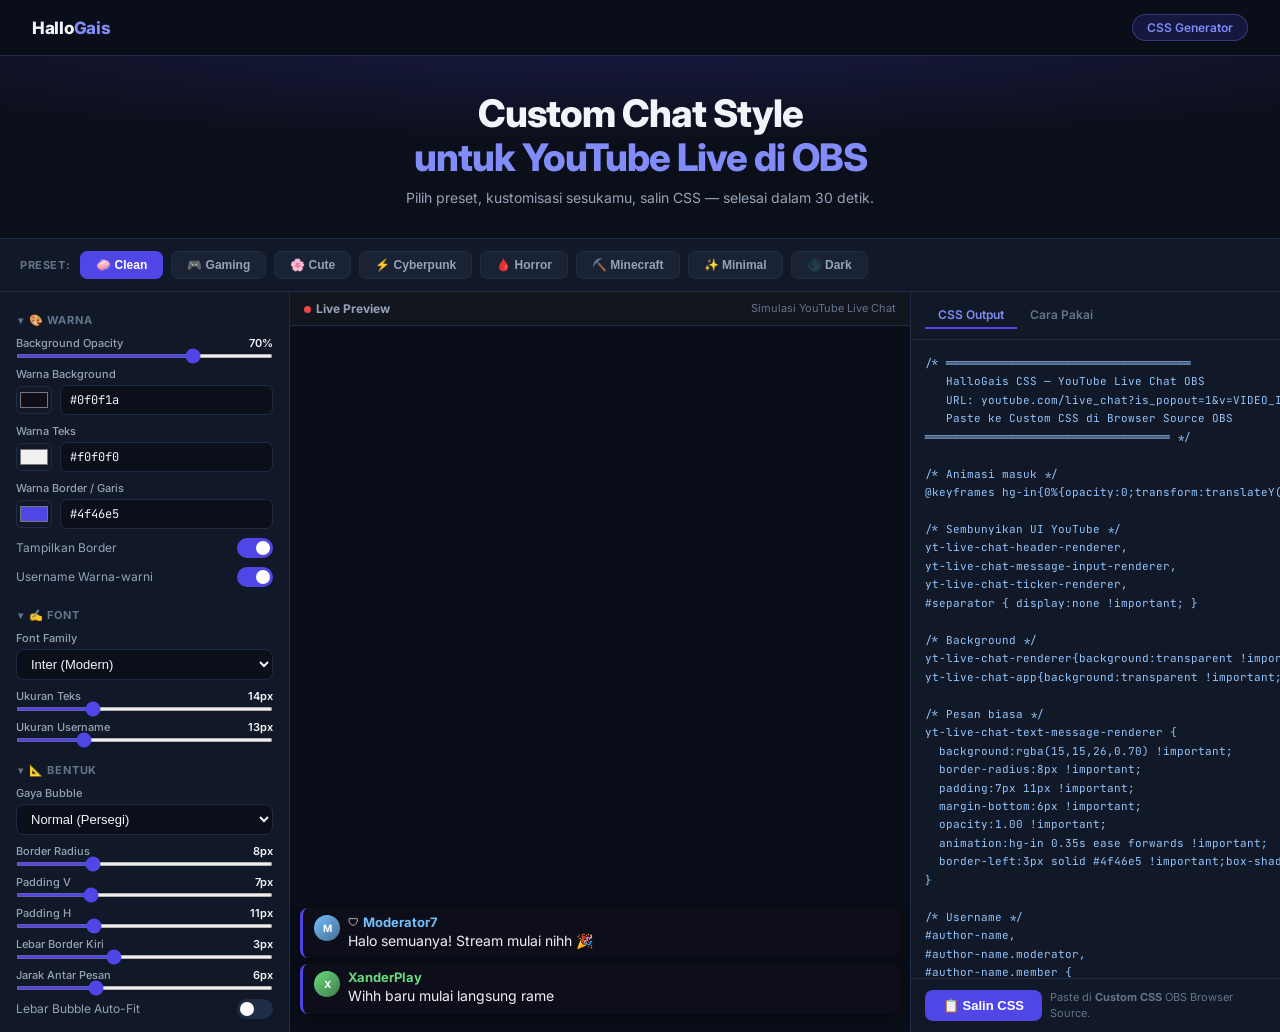
<file: hallogais-chat/index.html>
<!DOCTYPE html>
<html lang="id">

<head>
    <meta charset="UTF-8" />
    <meta name="viewport" content="width=device-width,initial-scale=1.0" />
    <meta name="description" content="HalloGais — Custom CSS Style Generator untuk YouTube Live Chat di OBS." />
    <title>HalloGais — CSS Style Generator</title>
    <link rel="preconnect" href="https://fonts.googleapis.com" />
    <link
        href="https://fonts.googleapis.com/css2?family=Inter:wght@400;500;600;700;800&family=Poppins:wght@400;600;700&family=Rajdhani:wght@500;700&family=Nunito:wght@600;700;800&family=Oxanium:wght@400;600;700&family=VT323&family=Press+Start+2P&family=Creepster&family=Bebas+Neue&family=JetBrains+Mono:wght@400;600&display=swap"
        rel="stylesheet" />
    <style id="preview-anim-style"></style>
    <style>
        *,
        *::before,
        *::after {
            box-sizing: border-box;
            margin: 0;
            padding: 0
        }

        :root {
            --bg: #0b0f19;
            --surface: #111827;
            --surface2: #1a2235;
            --border: #1e2d45;
            --p: #4F46E5;
            --p2: #818CF8;
            --text: #f1f5f9;
            --muted: #64748b;
            --muted2: #94a3b8;
            --success: #10b981
        }

        html {
            scroll-behavior: smooth
        }

        body {
            font-family: 'Inter', sans-serif;
            background: var(--bg);
            color: var(--text);
            min-height: 100vh;
            overflow-x: hidden
        }

        nav {
            display: flex;
            align-items: center;
            justify-content: space-between;
            padding: 14px 32px;
            border-bottom: 1px solid var(--border);
            background: rgba(11, 15, 25, .9);
            backdrop-filter: blur(14px);
            position: sticky;
            top: 0;
            z-index: 200
        }

        .brand {
            font-weight: 800;
            font-size: 17px;
            letter-spacing: -.3px
        }

        .brand em {
            color: var(--p2);
            font-style: normal
        }

        .pill {
            display: inline-block;
            padding: 5px 14px;
            border-radius: 99px;
            font-size: 12px;
            font-weight: 600;
            background: rgba(79, 70, 229, .18);
            color: var(--p2);
            border: 1px solid rgba(129, 140, 248, .3)
        }

        .hero {
            text-align: center;
            padding: 36px 20px 28px;
            background: radial-gradient(ellipse 80% 60% at 50% -10%, rgba(79, 70, 229, .2), transparent);
            border-bottom: 1px solid var(--border)
        }

        .hero h1 {
            font-size: clamp(22px, 3.5vw, 38px);
            font-weight: 800;
            letter-spacing: -1px;
            line-height: 1.15;
            margin-bottom: 8px
        }

        .hero h1 span {
            color: var(--p2)
        }

        .hero p {
            font-size: 14px;
            color: var(--muted2);
            max-width: 480px;
            margin: 0 auto;
            line-height: 1.6
        }

        .preset-bar {
            display: flex;
            gap: 8px;
            padding: 12px 20px;
            background: var(--surface);
            border-bottom: 1px solid var(--border);
            overflow-x: auto;
            align-items: center
        }

        .preset-bar>label {
            font-size: 11px;
            font-weight: 700;
            color: var(--muted);
            white-space: nowrap;
            text-transform: uppercase;
            letter-spacing: .6px;
            margin-right: 2px;
            flex-shrink: 0
        }

        .preset-btn {
            padding: 6px 15px;
            border-radius: 7px;
            font-size: 12px;
            font-weight: 700;
            border: 1.5px solid var(--border);
            background: var(--surface2);
            color: var(--muted2);
            cursor: pointer;
            transition: .2s;
            white-space: nowrap;
            flex-shrink: 0
        }

        .preset-btn:hover {
            border-color: var(--p2);
            color: var(--text)
        }

        .preset-btn.active {
            background: var(--p);
            color: #fff;
            border-color: var(--p)
        }

        .preset-btn.gaming.active {
            background: linear-gradient(135deg, #0a1a10, #003a1a);
            color: #00FF87;
            border-color: #00FF87
        }

        .preset-btn.cute.active {
            background: linear-gradient(135deg, #3a0020, #6a0035);
            color: #FF6BAE;
            border-color: #FF6BAE
        }

        .preset-btn.cyberpunk.active {
            background: linear-gradient(135deg, #1a0030, #2d0050);
            color: #ff00ff;
            border-color: #ff00ff;
            text-shadow: 0 0 8px #ff00ff
        }

        .preset-btn.horror.active {
            background: linear-gradient(135deg, #1a0000, #3a0000);
            color: #ff4444;
            border-color: #8b0000
        }

        .preset-btn.minecraft.active {
            background: linear-gradient(135deg, #2d2000, #1a3310);
            color: #ffe100;
            border-color: #5a3a1a;
            image-rendering: pixelated
        }

        .workspace {
            display: grid;
            grid-template-columns: 290px 1fr 370px;
            height: calc(100vh - 160px);
            min-height: 540px
        }

        .panel-controls {
            background: var(--surface);
            border-right: 1px solid var(--border);
            overflow-y: auto;
            padding: 14px;
            display: flex;
            flex-direction: column;
            gap: 2px
        }

        .ctrl-section {
            margin-bottom: 2px
        }

        .ctrl-title {
            font-size: 11px;
            font-weight: 700;
            color: var(--muted);
            text-transform: uppercase;
            letter-spacing: .8px;
            padding: 7px 4px 5px;
            display: flex;
            align-items: center;
            gap: 5px;
            cursor: pointer;
            border-radius: 6px;
            transition: .15s;
            user-select: none
        }

        .ctrl-title:hover {
            color: var(--muted2)
        }

        .ctrl-title::before {
            content: '▾';
            font-size: 10px;
            transition: .2s;
            display: inline-block
        }

        .ctrl-section.collapsed .ctrl-title::before {
            transform: rotate(-90deg)
        }

        .ctrl-body {
            display: flex;
            flex-direction: column;
            gap: 9px;
            padding: 4px 2px 10px
        }

        .ctrl-section.collapsed .ctrl-body {
            display: none
        }

        .ctrl-row {
            display: flex;
            flex-direction: column;
            gap: 4px
        }

        .ctrl-row label {
            font-size: 11px;
            color: var(--muted2);
            font-weight: 500;
            display: flex;
            justify-content: space-between
        }

        .ctrl-row label span {
            color: var(--text);
            font-weight: 600
        }

        input[type=range] {
            width: 100%;
            height: 4px;
            border-radius: 99px;
            background: var(--border);
            accent-color: var(--p);
            cursor: pointer
        }

        input[type=color] {
            width: 36px;
            height: 28px;
            border-radius: 6px;
            border: 1.5px solid var(--border);
            background: none;
            cursor: pointer;
            padding: 1px
        }

        select {
            width: 100%;
            padding: 6px 10px;
            border-radius: 8px;
            border: 1.5px solid var(--border);
            background: var(--bg);
            color: var(--text);
            font-size: 13px;
            outline: none;
            cursor: pointer
        }

        select:focus {
            border-color: var(--p)
        }

        .toggle-row {
            display: flex;
            align-items: center;
            justify-content: space-between
        }

        .toggle-row label {
            font-size: 12px;
            color: var(--muted2)
        }

        .toggle {
            position: relative;
            width: 36px;
            height: 20px;
            display: inline-block
        }

        .toggle input {
            opacity: 0;
            width: 0;
            height: 0
        }

        .toggle-slider {
            position: absolute;
            inset: 0;
            border-radius: 99px;
            background: var(--border);
            cursor: pointer;
            transition: .2s
        }

        .toggle-slider::before {
            content: '';
            position: absolute;
            width: 14px;
            height: 14px;
            border-radius: 50%;
            background: #fff;
            bottom: 3px;
            left: 3px;
            transition: .2s
        }

        input:checked+.toggle-slider {
            background: var(--p)
        }

        input:checked+.toggle-slider::before {
            transform: translateX(16px)
        }

        .color-row {
            display: flex;
            align-items: center;
            gap: 8px
        }

        .color-row input[type=color] {
            flex-shrink: 0
        }

        .color-row input[type=text] {
            flex: 1;
            padding: 6px 9px;
            border-radius: 7px;
            border: 1.5px solid var(--border);
            background: var(--bg);
            color: var(--text);
            font-size: 12px;
            font-family: 'JetBrains Mono', monospace;
            outline: none
        }

        .color-row input[type=text]:focus {
            border-color: var(--p)
        }

        /* Preview */
        .panel-preview {
            background: #0a0e18;
            display: flex;
            flex-direction: column;
            overflow: hidden
        }

        .preview-header {
            display: flex;
            align-items: center;
            justify-content: space-between;
            padding: 9px 14px;
            background: rgba(255, 255, 255, .03);
            border-bottom: 1px solid var(--border);
            font-size: 12px;
            color: var(--muted);
            flex-shrink: 0
        }

        .preview-header strong {
            color: var(--muted2)
        }

        .live-dot {
            width: 7px;
            height: 7px;
            border-radius: 50%;
            background: #ef4444;
            display: inline-block;
            margin-right: 5px;
            animation: pulse 1.5s infinite
        }

        @keyframes pulse {

            0%,
            100% {
                opacity: 1
            }

            50% {
                opacity: .4
            }
        }

        #preview-feed {
            flex: 1;
            overflow: clip;
            display: flex;
            flex-direction: column;
            justify-content: flex-end;
            padding: 12px 10px;
            gap: 0;
            min-height: 0
        }

        /* Preview message elements */
        .prev-msg {
            display: flex;
            gap: 8px;
            align-items: flex-start;
            margin-bottom: 5px;
            border-radius: 8px;
            animation: msgIn .35s ease forwards;
            opacity: 0;
            padding: 6px 10px
        }

        .prev-sc {
            display: block;
            /* overflow:hidden dihapus — supaya konten tidak terpotong */
            margin-bottom: 8px;
            border-radius: 8px;
            animation: msgIn .35s ease forwards;
            opacity: 0;
            flex-shrink: 0
        }

        /* Animasi keluar pesan lama */
        @keyframes msgOut {
            0% {
                opacity: 1;
                transform: translateY(0);
                max-height: 200px;
                margin-bottom: 8px;
            }

            70% {
                opacity: 0;
                transform: translateY(-8px);
            }

            100% {
                opacity: 0;
                max-height: 0;
                margin-bottom: 0;
                padding-top: 0;
                padding-bottom: 0;
            }
        }

        .msg-fading-out {
            animation: msgOut 0.5s ease forwards !important;
            pointer-events: none;
            overflow: hidden;
        }

        .prev-avatar {
            width: 26px;
            height: 26px;
            border-radius: 50%;
            flex-shrink: 0;
            font-size: 10px;
            font-weight: 700;
            display: flex;
            align-items: center;
            justify-content: center;
            color: #fff
        }

        .prev-body {
            flex: 1;
            min-width: 0
        }

        .prev-meta {
            display: flex;
            align-items: center;
            gap: 4px;
            margin-bottom: 2px;
            flex-wrap: wrap
        }

        .prev-badge {
            font-size: 11px;
            display: inline-block
        }

        .prev-name {
            font-size: 13px;
            font-weight: 700;
            line-height: 1
        }

        .prev-text {
            font-size: 13px;
            line-height: 1.45;
            word-break: break-word
        }

        .prev-time {
            font-size: 10px;
            color: var(--muted);
            margin-left: auto;
            flex-shrink: 0
        }

        .sc-header {
            padding: 7px 12px;
            display: flex;
            align-items: center;
            gap: 8px
        }

        .sc-body {
            padding: 7px 12px
        }

        .sc-av {
            width: 22px;
            height: 22px;
            border-radius: 50%;
            flex-shrink: 0;
            font-size: 9px;
            font-weight: 700;
            display: flex;
            align-items: center;
            justify-content: center;
            background: rgba(255, 255, 255, .2);
            color: #fff
        }

        .sc-label {
            font-size: 10px;
            background: rgba(0, 0, 0, .25);
            color: #fff;
            padding: 2px 8px;
            border-radius: 99px;
            white-space: nowrap;
            margin-left: auto;
            flex-shrink: 0
        }

        /* Output */
        .panel-output {
            background: var(--surface);
            border-left: 1px solid var(--border);
            display: flex;
            flex-direction: column
        }

        .output-header {
            padding: 10px 14px;
            border-bottom: 1px solid var(--border);
            display: flex;
            align-items: center;
            justify-content: space-between;
            flex-shrink: 0
        }

        .output-tabs {
            display: flex
        }

        .otab {
            padding: 5px 13px;
            font-size: 12px;
            font-weight: 600;
            cursor: pointer;
            border-bottom: 2px solid transparent;
            color: var(--muted);
            transition: .15s
        }

        .otab.active {
            color: var(--p2);
            border-color: var(--p)
        }

        #css-output {
            flex: 1;
            padding: 14px;
            font-family: 'JetBrains Mono', monospace;
            font-size: 11px;
            line-height: 1.68;
            color: #93c5fd;
            background: transparent;
            border: none;
            outline: none;
            resize: none;
            overflow-y: auto;
            white-space: pre;
            display: none
        }

        #css-output.active {
            display: block
        }

        .output-footer {
            padding: 10px 14px;
            border-top: 1px solid var(--border);
            display: flex;
            gap: 8px;
            align-items: center;
            flex-shrink: 0
        }

        .btn {
            padding: 8px 18px;
            border-radius: 8px;
            font-size: 13px;
            font-weight: 700;
            border: none;
            cursor: pointer;
            transition: .2s;
            white-space: nowrap
        }

        .btn-primary {
            background: var(--p);
            color: #fff
        }

        .btn-primary:hover {
            background: #4338ca;
            transform: scale(1.02)
        }

        .btn-primary.copied {
            background: var(--success)
        }

        .output-hint {
            font-size: 11px;
            color: var(--muted);
            line-height: 1.5;
            flex: 1
        }

        #how-to {
            flex: 1;
            overflow-y: auto;
            padding: 14px;
            display: none;
            flex-direction: column;
            gap: 12px
        }

        #how-to.active {
            display: flex
        }

        .step-item {
            display: flex;
            gap: 10px;
            align-items: flex-start
        }

        .step-n {
            flex-shrink: 0;
            width: 22px;
            height: 22px;
            border-radius: 50%;
            background: var(--p);
            color: #fff;
            font-size: 11px;
            font-weight: 700;
            display: flex;
            align-items: center;
            justify-content: center
        }

        .step-item h4 {
            font-size: 12px;
            font-weight: 700;
            margin-bottom: 2px
        }

        .step-item p {
            font-size: 11px;
            color: var(--muted2);
            line-height: 1.55
        }

        .code-chip {
            display: inline-block;
            background: rgba(79, 70, 229, .18);
            color: var(--p2);
            border-radius: 5px;
            padding: 1px 6px;
            font-family: 'JetBrains Mono', monospace;
            font-size: 10px
        }

        ::-webkit-scrollbar {
            width: 4px;
            height: 4px
        }

        ::-webkit-scrollbar-track {
            background: transparent
        }

        ::-webkit-scrollbar-thumb {
            background: var(--border);
            border-radius: 99px
        }

        @media(max-width:900px) {
            .workspace {
                grid-template-columns: 1fr;
                grid-template-rows: auto auto auto;
                height: auto
            }

            .panel-controls {
                max-height: 280px
            }

            .panel-preview {
                min-height: 320px
            }

            .panel-output {
                min-height: 300px
            }

            nav,
            nav {
                padding: 12px 16px
            }
        }
    </style>
</head>

<body>

    <nav>
        <div class="brand">Hallo<em>Gais</em></div>
        <div><span class="pill">CSS Generator <v0 class="1"></v0></span></div>
    </nav>

    <div class="hero">
        <h1>Custom Chat Style<br><span>untuk YouTube Live di OBS</span></h1>
        <p>Pilih preset, kustomisasi sesukamu, salin CSS — selesai dalam 30 detik.</p>
    </div>

    <div class="preset-bar">
        <label>Preset:</label>
        <button class="preset-btn active" data-preset="clean" onclick="applyPreset('clean',this)">🧼 Clean</button>
        <button class="preset-btn gaming" data-preset="gaming" onclick="applyPreset('gaming',this)">🎮 Gaming</button>
        <button class="preset-btn cute" data-preset="cute" onclick="applyPreset('cute',this)">🌸 Cute</button>
        <button class="preset-btn cyberpunk" data-preset="cyberpunk" onclick="applyPreset('cyberpunk',this)">⚡
            Cyberpunk</button>
        <button class="preset-btn horror" data-preset="horror" onclick="applyPreset('horror',this)">🩸 Horror</button>
        <button class="preset-btn minecraft" data-preset="minecraft" onclick="applyPreset('minecraft',this)">⛏️
            Minecraft</button>
        <button class="preset-btn" data-preset="minimal" onclick="applyPreset('minimal',this)">✨ Minimal</button>
        <button class="preset-btn" data-preset="dark" onclick="applyPreset('dark',this)">🌑 Dark</button>
    </div>

    <div class="workspace">

        <!-- PANEL KIRI -->
        <div class="panel-controls">

            <div class="ctrl-section">
                <div class="ctrl-title" onclick="toggleSection(this)">🎨 Warna</div>
                <div class="ctrl-body">
                    <div class="ctrl-row">
                        <label>Background Opacity <span id="lbl-bg-opacity">70%</span></label>
                        <input type="range" id="ctrl-bg-opacity" min="0" max="100" value="70"
                            oninput="sync('lbl-bg-opacity',this.value+'%');gen()">
                    </div>
                    <div class="ctrl-row">
                        <label>Warna Background</label>
                        <div class="color-row">
                            <input type="color" id="ctrl-bg-color" value="#0f0f1a"
                                oninput="syncCT('ctrl-bg-color','ctrl-bg-color-txt');gen()">
                            <input type="text" id="ctrl-bg-color-txt" value="#0f0f1a"
                                oninput="syncTC('ctrl-bg-color','ctrl-bg-color-txt');gen()">
                        </div>
                    </div>
                    <div class="ctrl-row">
                        <label>Warna Teks</label>
                        <div class="color-row">
                            <input type="color" id="ctrl-text-color" value="#f0f0f0"
                                oninput="syncCT('ctrl-text-color','ctrl-text-color-txt');gen()">
                            <input type="text" id="ctrl-text-color-txt" value="#f0f0f0"
                                oninput="syncTC('ctrl-text-color','ctrl-text-color-txt');gen()">
                        </div>
                    </div>
                    <div class="ctrl-row">
                        <label>Warna Border / Garis</label>
                        <div class="color-row">
                            <input type="color" id="ctrl-border-color" value="#4F46E5"
                                oninput="syncCT('ctrl-border-color','ctrl-border-color-txt');gen()">
                            <input type="text" id="ctrl-border-color-txt" value="#4F46E5"
                                oninput="syncTC('ctrl-border-color','ctrl-border-color-txt');gen()">
                        </div>
                    </div>
                    <div class="toggle-row">
                        <label>Tampilkan Border</label>
                        <label class="toggle"><input type="checkbox" id="ctrl-border-enabled" checked
                                onchange="gen()"><span class="toggle-slider"></span></label>
                    </div>
                    <div class="toggle-row">
                        <label>Username Warna-warni</label>
                        <label class="toggle"><input type="checkbox" id="ctrl-colored-names" checked
                                onchange="gen()"><span class="toggle-slider"></span></label>
                    </div>
                </div>
            </div>

            <div class="ctrl-section">
                <div class="ctrl-title" onclick="toggleSection(this)">✍️ Font</div>
                <div class="ctrl-body">
                    <div class="ctrl-row">
                        <label>Font Family</label>
                        <select id="ctrl-font" onchange="gen()">
                            <option value="Inter">Inter (Modern)</option>
                            <option value="Poppins">Poppins (Clean)</option>
                            <option value="Nunito">Nunito (Rounded)</option>
                            <option value="Rajdhani">Rajdhani (Gaming)</option>
                            <option value="'Bebas Neue'">Bebas Neue (Bold)</option>
                            <option value="Oxanium">Oxanium (Sci-Fi)</option>
                            <option value="VT323">VT323 (Pixel)</option>
                            <option value="'Press Start 2P'">Press Start 2P (Retro)</option>
                            <option value="Creepster">Creepster (Horror)</option>
                            <option value="Arial">Arial (System)</option>
                        </select>
                    </div>
                    <div class="ctrl-row">
                        <label>Ukuran Teks <span id="lbl-font-size">14px</span></label>
                        <input type="range" id="ctrl-font-size" min="10" max="24" value="14"
                            oninput="sync('lbl-font-size',this.value+'px');gen()">
                    </div>
                    <div class="ctrl-row">
                        <label>Ukuran Username <span id="lbl-name-size">13px</span></label>
                        <input type="range" id="ctrl-name-size" min="10" max="22" value="13"
                            oninput="sync('lbl-name-size',this.value+'px');gen()">
                    </div>
                </div>
            </div>

            <div class="ctrl-section">
                <div class="ctrl-title" onclick="toggleSection(this)">📐 Bentuk</div>
                <div class="ctrl-body">
                    <div class="ctrl-row">
                        <label>Gaya Bubble</label>
                        <select id="ctrl-bubble" onchange="gen()">
                            <option value="normal">Normal (Persegi)</option>
                            <option value="pill">Pill / Oblong</option>
                            <option value="sms">SMS Bubble (Ekor Kiri)</option>
                            <option value="cloud">Cloud / Awan</option>
                            <option value="sharp">Sharp / Kotak Pixel</option>
                            <option value="frameless">Frameless (Tanpa BG)</option>
                        </select>
                    </div>
                    <div class="ctrl-row" id="row-radius">
                        <label>Border Radius <span id="lbl-radius">8px</span></label>
                        <input type="range" id="ctrl-radius" min="0" max="28" value="8"
                            oninput="sync('lbl-radius',this.value+'px');gen()">
                    </div>
                    <div class="ctrl-row">
                        <label>Padding V <span id="lbl-pad-v">7px</span></label>
                        <input type="range" id="ctrl-pad-v" min="2" max="20" value="7"
                            oninput="sync('lbl-pad-v',this.value+'px');gen()">
                    </div>
                    <div class="ctrl-row">
                        <label>Padding H <span id="lbl-pad-h">11px</span></label>
                        <input type="range" id="ctrl-pad-h" min="4" max="28" value="11"
                            oninput="sync('lbl-pad-h',this.value+'px');gen()">
                    </div>
                    <div class="ctrl-row">
                        <label>Lebar Border Kiri <span id="lbl-border-w">3px</span></label>
                        <input type="range" id="ctrl-border-w" min="0" max="8" value="3"
                            oninput="sync('lbl-border-w',this.value+'px');gen()">
                    </div>
                    <div class="ctrl-row">
                        <label>Jarak Antar Pesan <span id="lbl-gap">6px</span></label>
                        <input type="range" id="ctrl-gap" min="0" max="20" value="6"
                            oninput="sync('lbl-gap',this.value+'px');gen()">
                    </div>
                    <div class="toggle-row">
                        <label>Lebar Bubble Auto-Fit</label>
                        <label class="toggle"><input type="checkbox" id="ctrl-fit-content" onchange="gen()"><span
                                class="toggle-slider"></span></label>
                    </div>
                </div>
            </div>

            <div class="ctrl-section">
                <div class="ctrl-title" onclick="toggleSection(this)">🎬 Animasi</div>
                <div class="ctrl-body">
                    <div class="ctrl-row">
                        <label>Jenis Animasi</label>
                        <select id="ctrl-anim" onchange="onAnimChange()">
                            <option value="fadeUp">Fade Up ↑</option>
                            <option value="slideLeft">Slide dari Kiri ←</option>
                            <option value="fadeIn">Fade In saja</option>
                            <option value="bounce">Bounce 🤸</option>
                            <option value="pop">Pop (Scale)</option>
                            <option value="glitch">Glitch ⚡</option>
                            <option value="none">Tanpa Animasi</option>
                        </select>
                    </div>
                    <div class="ctrl-row">
                        <label>Durasi <span id="lbl-anim-dur">0.35s</span></label>
                        <input type="range" id="ctrl-anim-dur" min="10" max="120" value="35"
                            oninput="sync('lbl-anim-dur',(this.value/100).toFixed(2)+'s');onAnimChange()">
                    </div>
                    <div class="toggle-row">
                        <label>Pesan Auto-Hilang</label>
                        <label class="toggle"><input type="checkbox" id="ctrl-auto-fade" onchange="gen()"><span
                                class="toggle-slider"></span></label>
                    </div>
                    <div class="ctrl-row" id="row-fade-dur">
                        <label>Durasi Tampil <span id="lbl-fade-dur">5 detik</span></label>
                        <input type="range" id="ctrl-fade-dur" min="1" max="10" value="5"
                            oninput="sync('lbl-fade-dur',this.value+' detik')">
                    </div>
                </div>
            </div>

            <div class="ctrl-section">
                <div class="ctrl-title" onclick="toggleSection(this)">👁️ Tampilkan</div>
                <div class="ctrl-body">
                    <div class="toggle-row"><label>Avatar</label><label class="toggle"><input type="checkbox"
                                id="ctrl-show-avatar" checked onchange="gen()"><span
                                class="toggle-slider"></span></label></div>
                    <div class="toggle-row"><label>Timestamp</label><label class="toggle"><input type="checkbox"
                                id="ctrl-show-time" onchange="gen()"><span class="toggle-slider"></span></label></div>
                    <div class="toggle-row"><label>Badge (🛡👑✅⭐)</label><label class="toggle"><input type="checkbox"
                                id="ctrl-show-badge" checked onchange="gen()"><span
                                class="toggle-slider"></span></label></div>
                    <div class="toggle-row"><label>Background Bubble</label><label class="toggle"><input type="checkbox"
                                id="ctrl-show-bg" checked onchange="gen()"><span class="toggle-slider"></span></label>
                    </div>
                    <div class="toggle-row"><label>Transparan OBS</label><label class="toggle"><input type="checkbox"
                                id="ctrl-transparent" checked onchange="gen()"><span
                                class="toggle-slider"></span></label></div>
                </div>
            </div>

            <div class="ctrl-section">
                <div class="ctrl-title" onclick="toggleSection(this)">✨ Efek</div>
                <div class="ctrl-body">
                    <div class="toggle-row"><label>Shadow / Glow</label><label class="toggle"><input type="checkbox"
                                id="ctrl-shadow" checked onchange="gen()"><span class="toggle-slider"></span></label>
                    </div>
                    <div class="ctrl-row">
                        <label>Opacity Global <span id="lbl-overall-opacity">100%</span></label>
                        <input type="range" id="ctrl-overall-opacity" min="20" max="100" value="100"
                            oninput="sync('lbl-overall-opacity',this.value+'%');gen()">
                    </div>
                </div>
            </div>

        </div><!-- /panel-controls -->

        <!-- PANEL TENGAH: PREVIEW -->
        <div class="panel-preview">
            <div class="preview-header">
                <div><span class="live-dot"></span><strong>Live Preview</strong></div>
                <span style="font-size:11px">Simulasi YouTube Live Chat</span>
            </div>
            <div id="preview-feed"></div>
        </div>

        <!-- PANEL KANAN: OUTPUT -->
        <div class="panel-output">
            <div class="output-header">
                <div class="output-tabs">
                    <div class="otab active" onclick="switchTab('css')">CSS Output</div>
                    <div class="otab" onclick="switchTab('howto')">Cara Pakai</div>
                </div>
            </div>
            <textarea id="css-output" readonly class="active" spellcheck="false"></textarea>
            <div id="how-to">
                <div class="step-item">
                    <div class="step-n">1</div>
                    <div>
                        <h4>Buka OBS Studio</h4>
                        <p>Tambahkan <strong>Browser Source</strong>. URL:<br><span
                                class="code-chip">youtube.com/live_chat?is_popout=1&v=VIDEO_ID</span></p>
                    </div>
                </div>
                <div class="step-item">
                    <div class="step-n">2</div>
                    <div>
                        <h4>Atur Ukuran</h4>
                        <p>Width: <strong>400</strong>, Height: <strong>600</strong> (atau sesuai tampilan kamu).</p>
                    </div>
                </div>
                <div class="step-item">
                    <div class="step-n">3</div>
                    <div>
                        <h4>Paste CSS</h4>
                        <p>Klik <strong>Salin CSS</strong> di bawah → paste ke kolom <span class="code-chip">Custom
                                CSS</span> di Browser Source settings.</p>
                    </div>
                </div>
                <div class="step-item">
                    <div class="step-n">4</div>
                    <div>
                        <h4>Aktifkan</h4>
                        <p>Centang <strong>"Shutdown source when not visible"</strong>. Background otomatis transparan.
                        </p>
                    </div>
                </div>
                <div class="step-item">
                    <div class="step-n">5</div>
                    <div>
                        <h4>Posisikan</h4>
                        <p>Seret Browser Source ke pojok layar. Selesai — chat overlay siap live! 🎉</p>
                    </div>
                </div>
            </div>
            <div class="output-footer">
                <button class="btn btn-primary" id="copy-btn" onclick="copyCSS()">📋 Salin CSS</button>
                <div class="output-hint">Paste di <strong>Custom CSS</strong> OBS Browser Source.</div>
            </div>
        </div>

    </div><!-- /workspace -->

    <script>
        /* ═══════════════════════════════════
           SAMPLE DATA
        ═══════════════════════════════════ */
        const SAMPLES = [
            { user: 'Moderator7', color: '#74C0FC', badges: ['🛡'], text: 'Halo semuanya! Stream mulai nihh 🎉', init: true },
            { user: 'XanderPlay', color: '#69DB7C', badges: [], text: 'Wihh baru mulai langsung rame', init: true },
            { user: 'SakuraChan', color: '#F783AC', badges: ['⭐'], text: 'Udah lama nunggu akhirnya live 💖', init: false },
            { user: 'DevilGamer', color: '#FF6B6B', badges: [], text: 'GG GG GG F F F', init: false },
            { user: 'LunaWatcher', color: '#DA77F2', badges: ['⭐'], text: 'Tema overlaynya keren banget 🔥', init: false },
            { user: 'ProStream99', color: '#FFA94D', badges: [], text: 'gaming timeeee yooo', init: false },
            { user: 'SakuraChan', color: '#F783AC', badges: ['⭐'], text: 'GG streamer! Semangat terus ya! 🌸', type: 'sc-green', amount: 'Rp 50.000', init: false },
            { user: 'CuteKoala__', color: '#63E6BE', badges: ['⭐'], text: 'Makasih streamnya selalu seru!', init: false },
            { user: 'ChannelOwner', color: '#FFD700', badges: ['👑'], text: 'Makasih yang udah nonton dari awal!', init: false },
            { user: 'NightOwlYT', color: '#4FD2F8', badges: [], text: 'baru follow btw hehe 👀', init: false },
            { user: 'RichDono', color: '#FFD43B', badges: ['⭐'], text: 'Stream terbaik bulan ini, keep it up bro!!', type: 'sc-red', amount: 'Rp 500.000', init: false },
            { user: 'VerifiedYT', color: '#60A5FA', badges: ['✅'], text: 'Ini kontennya emang beda sih!', init: false },
            { user: 'OtakuKing88', color: '#FFD43B', badges: [], text: 'mau main sampe jam berapa nih bos?', init: false },
            { user: 'StarGirl', color: '#FF6BAE', badges: [], text: 'cobain game itu dong yang kemarin', init: false },
            { user: 'SmallSuper', color: '#63E6BE', badges: [], text: 'hehe sedikit tapi dari hati ✨', type: 'sc-cyan', amount: 'Rp 20.000', init: false },
            { user: 'HalloGais', color: '#818CF8', badges: ['🛡', '⭐'], text: 'Makasih udah pake HalloGais CSS! 💙', init: false },
        ];
        const NON_INIT = SAMPLES.filter(s => !s.init);

        const PALETTE = ['#FF6B6B', '#FFA94D', '#FFD43B', '#69DB7C', '#4FD2F8', '#74C0FC', '#DA77F2', '#F783AC', '#63E6BE', '#818CF8'];
        const SC_TIERS = {
            'sc-green': { bg: '#1a6622', header: '#28a745', label: '💚 Member Baru' },
            'sc-red': { bg: '#7b0000', header: '#c62828', label: '🔴 Super Chat' },
            'sc-cyan': { bg: '#004d52', header: '#00acc1', label: '💬 Super Chat' },
        };

        /* ═══════════════════════════════════
           PRESETS
        ═══════════════════════════════════ */
        const PRESETS = {
            clean: { bgColor: '#0f0f1a', bgOpacity: 70, textColor: '#f0f0f0', borderColor: '#4F46E5', borderEnabled: true, borderW: 3, bubble: 'normal', radius: 8, padV: 7, padH: 11, gap: 6, font: 'Inter', fontSize: 14, nameSize: 13, anim: 'fadeUp', animDur: 35, coloredNames: true, shadow: true, showAvatar: true, showTime: false, showBadge: true, transparent: true, showBg: true, fitContent: false, overallOpacity: 100 },
            gaming: { bgColor: '#0a0a14', bgOpacity: 82, textColor: '#d0ffd0', borderColor: '#00FF87', borderEnabled: true, borderW: 3, bubble: 'normal', radius: 6, padV: 8, padH: 12, gap: 5, font: 'Rajdhani', fontSize: 15, nameSize: 15, anim: 'slideLeft', animDur: 28, coloredNames: false, shadow: true, showAvatar: false, showTime: false, showBadge: true, transparent: true, showBg: true, fitContent: false, overallOpacity: 100 },
            cute: { bgColor: '#280a1c', bgOpacity: 78, textColor: '#ffe8f5', borderColor: '#FF6BAE', borderEnabled: true, borderW: 2, bubble: 'cloud', radius: 16, padV: 9, padH: 14, gap: 7, font: 'Nunito', fontSize: 14, nameSize: 14, anim: 'bounce', animDur: 40, coloredNames: true, shadow: true, showAvatar: true, showTime: false, showBadge: true, transparent: true, showBg: true, fitContent: false, overallOpacity: 100 },
            cyberpunk: { bgColor: '#0d001a', bgOpacity: 88, textColor: '#00ff9f', borderColor: '#ff00ff', borderEnabled: true, borderW: 2, bubble: 'sharp', radius: 0, padV: 7, padH: 12, gap: 4, font: 'Oxanium', fontSize: 14, nameSize: 13, anim: 'glitch', animDur: 25, coloredNames: false, shadow: true, showAvatar: false, showTime: false, showBadge: true, transparent: true, showBg: true, fitContent: false, overallOpacity: 100 },
            horror: { bgColor: '#1a0000', bgOpacity: 90, textColor: '#c9a0a0', borderColor: '#8b0000', borderEnabled: true, borderW: 2, bubble: 'normal', radius: 4, padV: 7, padH: 11, gap: 5, font: 'Creepster', fontSize: 16, nameSize: 15, anim: 'fadeIn', animDur: 55, coloredNames: false, shadow: true, showAvatar: false, showTime: false, showBadge: true, transparent: true, showBg: true, fitContent: false, overallOpacity: 100 },
            minecraft: { bgColor: '#2d2000', bgOpacity: 90, textColor: '#ffe100', borderColor: '#5a3a1a', borderEnabled: true, borderW: 2, bubble: 'sharp', radius: 0, padV: 5, padH: 8, gap: 3, font: "'Press Start 2P'", fontSize: 11, nameSize: 10, anim: 'none', animDur: 20, coloredNames: true, shadow: false, showAvatar: false, showTime: false, showBadge: true, transparent: true, showBg: true, fitContent: false, overallOpacity: 100 },
            minimal: { bgColor: '#000000', bgOpacity: 0, textColor: '#ffffff', borderColor: 'transparent', borderEnabled: false, borderW: 0, bubble: 'frameless', radius: 4, padV: 3, padH: 6, gap: 2, font: 'Inter', fontSize: 13, nameSize: 12, anim: 'fadeIn', animDur: 25, coloredNames: true, shadow: false, showAvatar: false, showTime: false, showBadge: false, transparent: true, showBg: false, fitContent: false, overallOpacity: 100 },
            dark: { bgColor: '#000000', bgOpacity: 85, textColor: '#e2e8f0', borderColor: '#334155', borderEnabled: true, borderW: 1, bubble: 'sms', radius: 8, padV: 7, padH: 11, gap: 5, font: 'Poppins', fontSize: 13, nameSize: 12, anim: 'fadeUp', animDur: 35, coloredNames: true, shadow: false, showAvatar: true, showTime: true, showBadge: true, transparent: true, showBg: true, fitContent: false, overallOpacity: 95 },
        };

        /* ═══════════════════════════════════
           ANIMATION KEYFRAMES
        ═══════════════════════════════════ */
        const ANIM_KF = {
            fadeUp: (n) => `@keyframes ${n}{0%{opacity:0;transform:translateY(10px)}100%{opacity:1;transform:none}}`,
            slideLeft: (n) => `@keyframes ${n}{0%{opacity:0;transform:translateX(-18px)}100%{opacity:1;transform:none}}`,
            fadeIn: (n) => `@keyframes ${n}{0%{opacity:0}100%{opacity:1}}`,
            bounce: (n) => `@keyframes ${n}{0%{opacity:0;transform:scale(.88) translateY(14px)}60%{transform:scale(1.04) translateY(-3px)}100%{opacity:1;transform:none}}`,
            pop: (n) => `@keyframes ${n}{0%{opacity:0;transform:scale(.7)}70%{transform:scale(1.06)}100%{opacity:1;transform:scale(1)}}`,
            glitch: (n) => `@keyframes ${n}{0%{opacity:0;transform:translateX(-4px);filter:brightness(2)}20%{transform:translateX(4px)}40%{transform:translateX(-2px)}60%{transform:translateX(2px);filter:brightness(1.3)}100%{opacity:1;transform:none;filter:none}}`,
            none: (n) => `@keyframes ${n}{from{opacity:1}to{opacity:1}}`,
        };

        /* ═══════════════════════════════════
           BUBBLE RADIUS HELPER
        ═══════════════════════════════════ */
        function getBubbleRadius(bubble, radius) {
            switch (bubble) {
                case 'pill': return '99px';
                case 'sms': return `${Math.max(4, radius)}px ${Math.max(14, radius + 8)}px ${Math.max(14, radius + 8)}px ${Math.max(4, radius)}px`;
                case 'cloud': return `${radius}px ${radius + 8}px ${radius + 4}px ${radius + 8}px`;
                case 'sharp': return '2px';
                case 'frameless': return '0px';
                default: return radius + 'px';
            }
        }
        function getBubbleBg(bubble, bgRgb, bgO) {
            if (bubble === 'frameless') return 'transparent';
            return `rgba(${bgRgb},${bgO})`;
        }

        /* ═══════════════════════════════════
           HELPERS
        ═══════════════════════════════════ */
        function nameColor(n) { let h = 0; for (let c of n) h = (h * 31 + c.charCodeAt(0)) & 0xFFFF; return PALETTE[h % PALETTE.length]; }
        const $ = id => document.getElementById(id);
        const v = id => $(id).value;
        const chk = id => $(id).checked;
        function sync(id, val) { $(id).textContent = val; }
        function syncCT(cid, tid) { $(tid).value = $(cid).value; }
        function syncTC(cid, tid) { const vl = $(tid).value; if (/^#[0-9a-fA-F]{6}$/.test(vl)) $(cid).value = vl; }
        function hexRgb(h) { return `${parseInt(h.slice(1, 3), 16)},${parseInt(h.slice(3, 5), 16)},${parseInt(h.slice(5, 7), 16)}`; }

        function toggleSection(el) { el.closest('.ctrl-section').classList.toggle('collapsed'); }
        function switchTab(tab) {
            document.querySelectorAll('.otab').forEach((t, i) => t.classList.toggle('active', i === (tab === 'css' ? 0 : 1)));
            $('css-output').classList.toggle('active', tab === 'css');
            $('how-to').classList.toggle('active', tab === 'howto');
        }

        function getP() {
            return {
                bgColor: v('ctrl-bg-color'), bgOpacity: +v('ctrl-bg-opacity'),
                textColor: v('ctrl-text-color'), borderColor: v('ctrl-border-color'),
                borderEnabled: chk('ctrl-border-enabled'),
                borderW: +v('ctrl-border-w'), radius: +v('ctrl-radius'),
                bubble: v('ctrl-bubble'),
                padV: +v('ctrl-pad-v'), padH: +v('ctrl-pad-h'), gap: +v('ctrl-gap'),
                font: v('ctrl-font'), fontSize: +v('ctrl-font-size'), nameSize: +v('ctrl-name-size'),
                anim: v('ctrl-anim'), animDur: +v('ctrl-anim-dur') / 100,
                coloredNames: chk('ctrl-colored-names'), shadow: chk('ctrl-shadow'),
                showAvatar: chk('ctrl-show-avatar'), showTime: chk('ctrl-show-time'),
                showBadge: chk('ctrl-show-badge'), transparent: chk('ctrl-transparent'),
                showBg: chk('ctrl-show-bg'), fitContent: chk('ctrl-fit-content'),
                overallOpacity: +v('ctrl-overall-opacity'),
            };
        }

        /* ═══════════════════════════════════
           PREVIEW ANIMATION — update dinamis
        ═══════════════════════════════════ */
        function updatePreviewAnim() {
            const anim = v('ctrl-anim');
            const dur = (+v('ctrl-anim-dur') / 100).toFixed(2);
            const kf = (ANIM_KF[anim] || ANIM_KF.fadeUp)('msgIn');
            $('preview-anim-style').textContent =
                `.prev-msg,.prev-sc{animation-name:msgIn;animation-duration:${dur}s;animation-timing-function:ease;animation-fill-mode:forwards}${kf}`;
        }

        function onAnimChange() {
            updatePreviewAnim();
            generateCSS();
        }

        /* ═══════════════════════════════════
           PRESET APPLY
        ═══════════════════════════════════ */
        function applyPreset(name, btn) {
            const p = PRESETS[name]; if (!p) return;
            document.querySelectorAll('.preset-btn').forEach(b => b.classList.remove('active'));
            btn.classList.add('active');
            const s = (id, val) => { $(id).value = val; };
            s('ctrl-bg-color', p.bgColor); syncCT('ctrl-bg-color', 'ctrl-bg-color-txt');
            s('ctrl-bg-opacity', p.bgOpacity); sync('lbl-bg-opacity', p.bgOpacity + '%');
            s('ctrl-text-color', p.textColor); syncCT('ctrl-text-color', 'ctrl-text-color-txt');
            s('ctrl-border-color', p.borderColor); syncCT('ctrl-border-color', 'ctrl-border-color-txt');
            $('ctrl-border-enabled').checked = p.borderEnabled !== false;
            s('ctrl-border-w', p.borderW); sync('lbl-border-w', p.borderW + 'px');
            s('ctrl-bubble', p.bubble);
            s('ctrl-radius', p.radius); sync('lbl-radius', p.radius + 'px');
            s('ctrl-pad-v', p.padV); sync('lbl-pad-v', p.padV + 'px');
            s('ctrl-pad-h', p.padH); sync('lbl-pad-h', p.padH + 'px');
            s('ctrl-gap', p.gap); sync('lbl-gap', p.gap + 'px');
            s('ctrl-font', p.font);
            s('ctrl-font-size', p.fontSize); sync('lbl-font-size', p.fontSize + 'px');
            s('ctrl-name-size', p.nameSize); sync('lbl-name-size', p.nameSize + 'px');
            s('ctrl-anim', p.anim);
            s('ctrl-anim-dur', p.animDur); sync('lbl-anim-dur', (p.animDur / 100).toFixed(2) + 's');
            $('ctrl-colored-names').checked = p.coloredNames;
            $('ctrl-shadow').checked = p.shadow;
            $('ctrl-show-avatar').checked = p.showAvatar;
            $('ctrl-show-time').checked = p.showTime;
            $('ctrl-show-badge').checked = p.showBadge;
            $('ctrl-transparent').checked = p.transparent;
            $('ctrl-show-bg').checked = p.showBg !== false;
            $('ctrl-fit-content').checked = !!p.fitContent;
            s('ctrl-overall-opacity', p.overallOpacity); sync('lbl-overall-opacity', p.overallOpacity + '%');
            updatePreviewAnim();
            resetPreview();
            generateCSS();
        }

        /* ═══════════════════════════════════
           PREVIEW BUILDERS
        ═══════════════════════════════════ */
        function buildEl(s) {
            const p = getP();
            if (s.type && SC_TIERS[s.type]) return buildSC(s, p);
            const uc = p.coloredNames ? (s.color || nameColor(s.user)) : p.textColor;
            const bgRgb = hexRgb(p.bgColor);
            const br = getBubbleRadius(p.bubble, p.radius);
            const showBgReal = p.showBg && p.bubble !== 'frameless';
            const bg = showBgReal ? `rgba(${bgRgb},${p.bgOpacity / 100})` : 'transparent';
            const borderActive = p.borderEnabled && p.bubble !== 'frameless' && p.borderW > 0;
            const bl = borderActive ? `${p.borderW}px solid ${p.borderColor}` : 'none';
            const sh = p.shadow && showBgReal ? '0 2px 12px rgba(0,0,0,.4)' : 'none';
            const av = p.showAvatar ? `<div class="prev-avatar" style="background:linear-gradient(135deg,${uc},${uc}88)">${s.user[0]}</div>` : '';
            const bd = p.showBadge && s.badges.length ? s.badges.map(b => `<span class="prev-badge">${b}</span>`).join('') : '';
            const tm = p.showTime ? `<span class="prev-time">${new Date().toLocaleTimeString('id-ID', { hour: '2-digit', minute: '2-digit' })}</span>` : '';
            /* fit-content: gunakan align-self agar tetap flex tapi tidak stretch full width */
            const alignSelf = p.fitContent ? 'align-self:flex-start;' : '';
            const el = document.createElement('div');
            el.className = 'prev-msg';
            el.style.cssText = `${alignSelf}background:${bg};border-radius:${br};padding:${p.padV}px ${p.padH}px;margin-bottom:${p.gap}px;border-left:${bl};box-shadow:${sh};opacity:${p.overallOpacity / 100};font-family:${p.font},sans-serif;`;
            el.innerHTML = `${av}<div class="prev-body"><div class="prev-meta">${bd}<span class="prev-name" style="color:${uc};font-size:${p.nameSize}px">${s.user}</span>${tm}</div><div class="prev-text" style="color:${p.textColor};font-size:${p.fontSize}px">${s.text}</div></div>`;
            return el;
        }

        function buildSC(s, p) {
            const t = SC_TIERS[s.type];
            const br = p.radius + 'px';
            const alignSelf = p.fitContent ? 'align-self:flex-start;' : '';
            const el = document.createElement('div');
            el.className = 'prev-sc';
            /* overflow hidden hanya di child sc-header/sc-body bukan wrapper agar tidak terpotong */
            el.style.cssText = `${alignSelf}border-radius:${br};margin-bottom:${p.gap + 4}px;box-shadow:0 4px 18px rgba(0,0,0,.5);opacity:${p.overallOpacity / 100};`;
            el.innerHTML = `
    <div class="sc-header" style="background:${t.header};border-radius:${br} ${br} 0 0;overflow:hidden">
      <div class="sc-av">${s.user[0]}</div>
      <div style="flex:1">
        <div style="color:#fff;font-weight:700;font-size:${p.nameSize}px;font-family:${p.font},sans-serif;line-height:1.1">${s.user}</div>
        <div style="color:rgba(255,255,255,.75);font-size:11px">${s.amount}</div>
      </div>
      <div class="sc-label">${t.label}</div>
    </div>
    <div class="sc-body" style="background:${t.bg};border-radius:0 0 ${br} ${br};padding:8px 12px">
      <div style="color:rgba(255,255,255,.9);font-size:${p.fontSize}px;line-height:1.45;font-family:${p.font},sans-serif">${s.text}</div>
    </div>`;
            return el;
        }

        /* ═══════════════════════════════════
           TIMER TUNGGAL — tidak pernah stacking
        ═══════════════════════════════════ */
        let _timer = null, _nIdx = 0;
        const MAX_MSG = 8;

        /* Jadwalkan fade-out + removal untuk satu elemen (cek toggle dulu) */
        function scheduleFadeOut(el) {
            if (!chk('ctrl-auto-fade')) return;       // fitur dimatikan, skip
            const lifetime = (+v('ctrl-fade-dur')) * 1000;
            setTimeout(() => {
                if (!el.parentNode) return;           // sudah dihapus sebelumnya
                el.classList.add('msg-fading-out');   // mulai animasi keluar
                setTimeout(() => {
                    if (el.parentNode) el.parentNode.removeChild(el);
                }, 520);                              // tunggu animasi selesai (0.5s)
            }, lifetime);
        }

        function tick() {
            _timer = setTimeout(() => {
                const feed = $('preview-feed');
                const s = NON_INIT[_nIdx % NON_INIT.length]; _nIdx++;
                const el = buildEl(s); el.dataset.si = SAMPLES.indexOf(s);
                feed.appendChild(el);
                /* Batasi pesan maksimal di feed dengan hapus tertua */
                while (feed.children.length > MAX_MSG) feed.removeChild(feed.firstChild);
                /* Jadwalkan fade-out otomatis untuk pesan baru ini */
                scheduleFadeOut(el); /* hanya fade jika toggle aktif */
                tick();
            }, 2000 + Math.random() * 2000);
        }

        /* Reset penuh — saat preset berganti */
        function resetPreview() {
            clearTimeout(_timer); _nIdx = 0;
            const feed = $('preview-feed'); feed.innerHTML = '';
            SAMPLES.filter(s => s.init).forEach(s => {
                const el = buildEl(s);
                el.style.animation = 'none';
                /* opacity sudah di-set oleh buildEl, jangan di-override */
                el.dataset.si = SAMPLES.indexOf(s);
                feed.appendChild(el);
            });
            tick();
        }

        /* Rebuild visual saja — saat slider berubah, TANPA restart timer */
        function rebuildVisuals() {
            const feed = $('preview-feed');
            Array.from(feed.children).forEach(el => {
                const si = el.dataset.si; if (si === undefined) return;
                /* Jangan rebuild elemen yang sedang fade-out */
                if (el.classList.contains('msg-fading-out')) return;
                const ne = buildEl(SAMPLES[+si]);
                ne.style.animation = 'none';
                /* opacity sudah di-set oleh buildEl, jangan di-override */
                ne.dataset.si = si;
                /* Salin countdown fade-out: transfer sisa waktu tidak praktis, biarkan tetap di DOM */
                feed.replaceChild(ne, el);
            });
        }

        /* Debounce gen — cegah spam slider */
        let _gd = null;
        function gen() { clearTimeout(_gd); _gd = setTimeout(() => { rebuildVisuals(); generateCSS(); }, 60); }

        /* ═══════════════════════════════════
           CSS GENERATOR
        ═══════════════════════════════════ */
        function generateCSS() {
            const p = getP();
            const bgR = hexRgb(p.bgColor), bgO = (p.bgOpacity / 100).toFixed(2);
            const anim = (ANIM_KF[p.anim] || ANIM_KF.fadeUp)('hg-in');
            const br = getBubbleRadius(p.bubble, p.radius);
            const showBgReal = p.showBg && p.bubble !== 'frameless';
            const bg = showBgReal ? `rgba(${bgR},${bgO})` : 'transparent';
            const sh = p.shadow && showBgReal ? 'box-shadow:0 2px 14px rgba(0,0,0,.4) !important;' : '';
            const borderActive = p.borderEnabled && p.borderW > 0 && p.bubble !== 'frameless';
            const bl = borderActive ? `border-left:${p.borderW}px solid ${p.borderColor} !important;` : '';
            const fitC = p.fitContent ? 'display:table !important;' : '';
            const avC = !p.showAvatar ? '\n/* Sembunyikan avatar */\n#author-photo{display:none !important;}' : '';
            const tmC = !p.showTime ? '\n/* Sembunyikan timestamp */\n#timestamp{display:none !important;}' : '';
            const bdC = !p.showBadge ? '\n/* Sembunyikan badge */\nyt-live-chat-author-badge-renderer{display:none !important;}' : '';
            const trC = p.transparent ? 'yt-live-chat-renderer{background:transparent !important;}\nyt-live-chat-app{background:transparent !important;}' : '';
            const cnC = p.coloredNames ? '' : `\n/* Username warna tunggal */\n#author-name{color:${p.textColor} !important;}`;

            $('css-output').value = `/* ═══════════════════════════════════
   HalloGais CSS — YouTube Live Chat OBS
   URL: youtube.com/live_chat?is_popout=1&v=VIDEO_ID
   Paste ke Custom CSS di Browser Source OBS
═══════════════════════════════════ */

/* Animasi masuk */
${anim}

/* Sembunyikan UI YouTube */
yt-live-chat-header-renderer,
yt-live-chat-message-input-renderer,
yt-live-chat-ticker-renderer,
#separator { display:none !important; }

/* Background */
${trC}

/* Pesan biasa */
yt-live-chat-text-message-renderer {
  background:${bg} !important;
  border-radius:${br} !important;
  padding:${p.padV}px ${p.padH}px !important;
  margin-bottom:${p.gap}px !important;
  opacity:${(p.overallOpacity / 100).toFixed(2)} !important;
  animation:hg-in ${p.animDur.toFixed(2)}s ease forwards !important;
  ${fitC}${bl}${sh}
}${!showBgReal && p.bubble !== 'frameless' ? '\n/* Background bubble dinonaktifkan */\nyt-live-chat-text-message-renderer{background:transparent !important;}' : ''}

/* Username */
#author-name,
#author-name.moderator,
#author-name.member {
  font-family:${p.font},sans-serif !important;
  font-size:${p.nameSize}px !important;
  font-weight:700 !important;
}${cnC}

/* Teks pesan */
#message {
  font-family:${p.font},sans-serif !important;
  font-size:${p.fontSize}px !important;
  color:${p.textColor} !important;
  line-height:1.45 !important;
}

/* Super Chat */
yt-live-chat-paid-message-renderer {
  border-radius:${p.radius}px !important;
  overflow:hidden !important;
  margin-bottom:${p.gap + 4}px !important;
  animation:hg-in ${p.animDur.toFixed(2)}s ease forwards !important;
}
yt-live-chat-paid-message-renderer #header { background:#c62828 !important; }
yt-live-chat-paid-message-renderer #content { background:#7b0000 !important; color:#fff !important; font-family:${p.font},sans-serif !important; }
yt-live-chat-membership-item-renderer { background:#1e7e34 !important; border-radius:${p.radius}px !important; font-family:${p.font},sans-serif !important; }
${avC}${tmC}${bdC}
/* Scrollbar */
::-webkit-scrollbar { display:none !important; }`.trim();
        }

        function copyCSS() {
            navigator.clipboard.writeText($('css-output').value).then(() => {
                const btn = $('copy-btn');
                btn.textContent = '✓ Tersalin!'; btn.classList.add('copied');
                setTimeout(() => { btn.textContent = '📋 Salin CSS'; btn.classList.remove('copied'); }, 2200);
            });
        }

        /* ── Init ── */
        applyPreset('clean', document.querySelector('[data-preset="clean"]'));
    </script>
</body>

</html>
</file>
